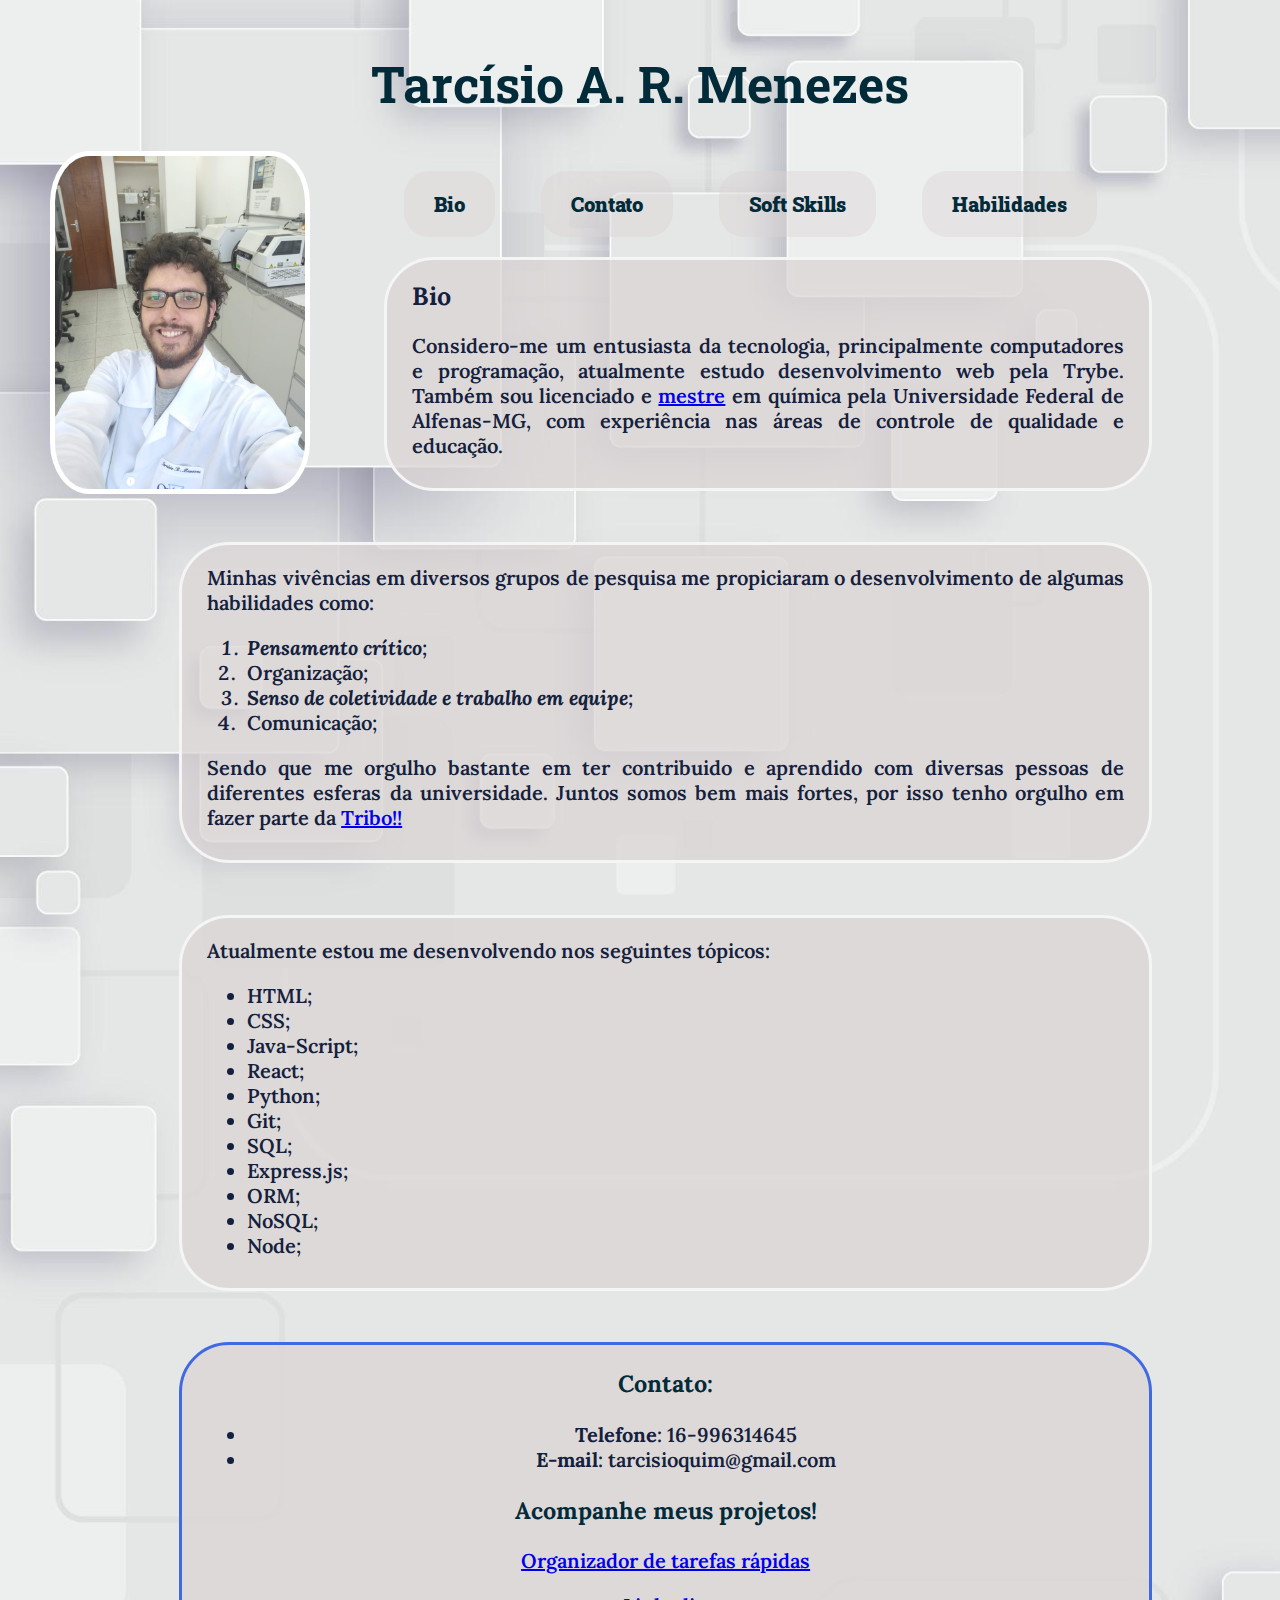
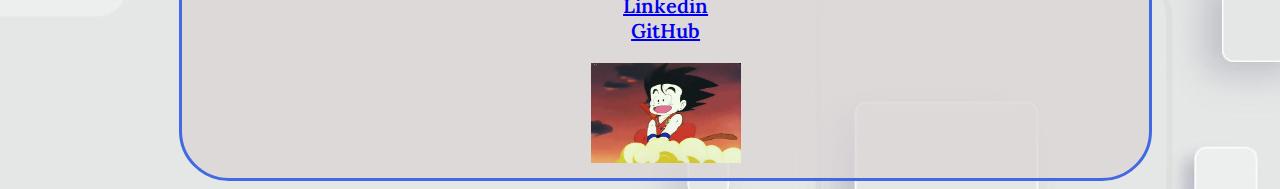
<file: index.html>
<!DOCTYPE html>
<html lang="pt-br">
<head>
    
    <meta charset="UTF-8">
    <title>Tarcísio Menezes - Estudante de Desenvolvimento Web - Trybe </title>
    <link rel="stylesheet" href="style.css">
    <link rel="preconnect" href="https://fonts.gstatic.com">
    <link href="https://fonts.googleapis.com/css2?family=Lora:wght@500&display=swap" rel="stylesheet"> 
    <link rel="preconnect" href="https://fonts.gstatic.com">
    <link rel="preconnect" href="https://fonts.gstatic.com">
    <link rel="preconnect" href="https://fonts.gstatic.com">
    <link href="https://fonts.googleapis.com/css2?family=Roboto+Slab:wght@800&display=swap" rel="stylesheet"> 
    
    </head>

<body>

 <!-- PARTE 1-->  
 
 <div class="hero_title">

 <h1> Tarcísio A. R. Menezes </h1>

 <img id="foto_tarcisio" src="images/tarcisio_image.jpg" width="250px">

 <div class="menu">

    <a class="button" href="#bio">Bio </a>
    <a class="button" href="#contact">Contato</a>
    <a class="button" href="#soft_skills"> Soft Skills</a>
    <a class="button" href="#hard_skills">Habilidades</a>
    
 </div>

 </div>


<div class="bio">

    <h2 id="bio"> Bio </h2>

<p>
    Considero-me um entusiasta da tecnologia, principalmente computadores e programação, 
    atualmente estudo desenvolvimento web pela Trybe. Também sou licenciado e <a class="link" href="https://bdtd.unifal-mg.edu.br:8443/bitstream/tede/1466/5/Disserta%C3%A7%C3%A3o%20de%20%20Tarc%C3%ADsio%20Ant%C3%B4nio%20dos%20Reis%20Menezes.pdf" target="_blanck" > mestre</a> em química
    pela Universidade Federal de Alfenas-MG, com experiência nas áreas de controle de qualidade 
    e educação. 
</p>

</div>

 <div class="soft_skills">

 <p id="soft_skills"> Minhas vivências em diversos grupos de pesquisa me propiciaram o desenvolvimento de algumas
    habilidades como: </p>

    <ol>

     <li> <strong>Pensamento crítico</strong>;</li>
     <li>Organização;</li>
     <li><strong>Senso de coletividade e trabalho em equipe</strong>;</li>
     <li>Comunicação;</li>

    </ol> 

    
    <p>Sendo que me orgulho bastante em ter contribuido e aprendido com diversas pessoas de diferentes
    esferas da universidade. Juntos somos bem mais fortes, por isso tenho orgulho em fazer parte da
    <a class="link" href= "https://www.betrybe.com/" target="_blanck"> Tribo!! </a> </p>

</div>

<div class="hard_skills">

    <p id="hard_skills">
        Atualmente estou me desenvolvendo nos seguintes tópicos:
    </p>

    <ul>

        <li>HTML;</li> 
        <li> CSS;</li>
        <li>Java-Script;</li>
        <li>React;</li>
        <li>Python;</li>
        <li>Git;</li>
        <li>SQL;</li>
        <li>Express.js;</li>
        <li>ORM;</li>
        <li>NoSQL;</li>
        <li>Node;</li>
        
   
       </ul> 


</div>


<div class="contact">
 
    <h3 id="contact"> Contato:</h3>

    <ul>

    <li> <strong>Telefone</strong>: 16-996314645</li>
    <li><strong>E-mail</strong>: tarcisioquim@gmail.com</li>        
    </ul>

       <h3> Acompanhe meus projetos! </h3>
       <p> <a id='todolist' href='projetos/lista-de-tarefas/index.html' target="_blank"> Organizador de tarefas rápidas </a>  </p>

        <p>        
        <a class="link" href="https://www.linkedin.com/in/tarc%C3%ADsio-menezes/" target="_blanck"> Linkedin </a>

        <br>

        <a class="link" href="https://github.com/Tarcisio-Menezes" target="_blanck"> GitHub </a>

        <br>

        </p>

        <img id="nuvem_voadora" src="images/nuvem.gif" width="150px">

        </div>


</body>
</html>
</file>
<file: style.css>
body { font-family: Lora, monospace; font-size: 16px; font-weight: 600; background-image: url("images/foto_capa.jpg"); background-size: cover; color:#14213d;
    text-align: justify; margin-right: 10%; margin-left: 10%;} 

    .hero_title { font-family: Roboto Slab; font-size: 25px; font-weight: 800; text-align: left; color: #022b3a; margin-top: 5%;}

    .hero_title h1 {
        text-align: center;
    }

    .bio h2{
        text-align: left;
        font-size: 25px;
         }
    
    h3 {color: #022b3a;}

    .button { display:inline-block; background-color:rgba(219, 212, 212, 0.448); color: #283d3b; border-radius: 25px;
            margin: 20px; padding: 20px 30px; font-weight: bolder; text-decoration: none; color: inherit; font-size: 20px;}

    
   .button:hover {
    font-size: 25px;
    font-weight: bold;
    color: steelblue;
    border-style: solid;
    border-color: whitesmoke;
   }

   .button:active {
    color: tomato;
    text-transform: uppercase;
   }

   #foto_tarcisio {
    border-radius: 15%;
    position: absolute;
    left: 50px;
    padding: 5px 5px 5px 5px;
    background-color:white;
   }
       
    .menu {
        float: center;
        margin-left: 25%;
        
    }
    
    .bio {
        
        margin-left: 25%;
        font-size: 20px;
        background-color:rgba(219, 212, 212, 0.752) ;
        padding: 0px 25px 10px 25px;
        border-radius: 50px;
        border-style: solid;
        border-color: whitesmoke; 
              
    }

   .link:hover { 
    color: royalblue;
    font-size: 25px;  }

    .link:active {
        color:tomato;
        text-transform: uppercase;
    }

    .soft_skills {

        margin-left: 5%;
        margin-top: 5%;
        font-size: 20px;
        background-color:rgba(219, 212, 212, 0.752) ;
        padding: 0px 25px 10px 25px;
        border-radius: 50px;
        border-style: solid;
        border-color: whitesmoke;

    }       

    .hard_skills {

        margin-left: 5%;
        margin-top: 5%;
        font-size: 20px;
        background-color:rgba(219, 212, 212, 0.752) ;
        padding: 0px 25px 10px 25px;
        border-radius: 50px;
        border-style: solid;
        border-color: whitesmoke;

    }

    .contact {

        margin-left: 5%;
        margin-top: 5%;
        font-size: 20px;
        background-color:rgba(219, 212, 212, 0.752) ;
        padding: 0px 25px 10px 25px;
        border-radius: 50px;
        border-style: solid;
        border-color: royalblue;
        text-align: center;

       }
       
       .soft_skills ol li:nth-last-child(2n) {
            
        font-style: italic;
       }
</file>
